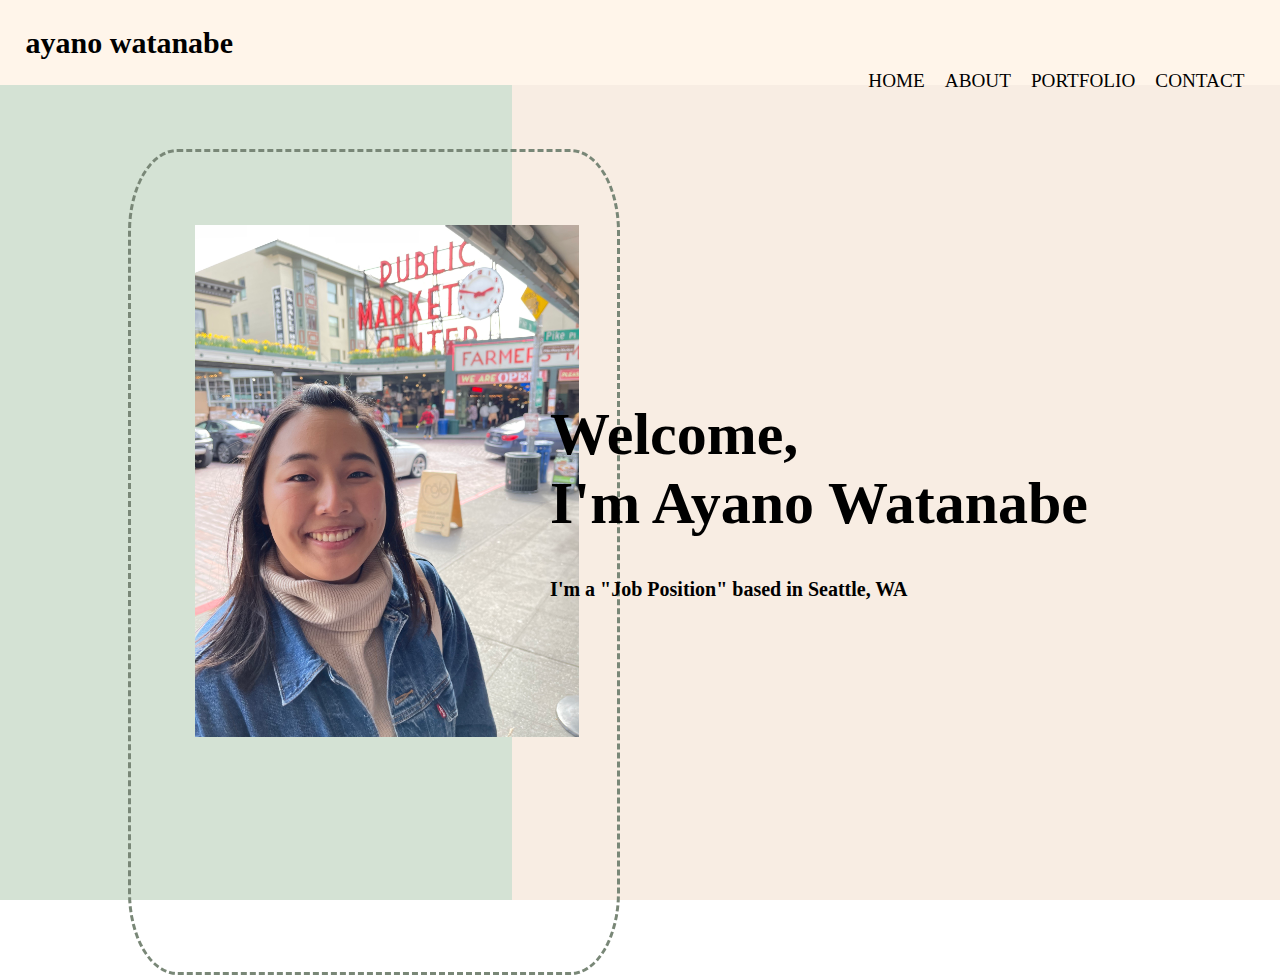
<file: index.html>
<!DOCTYPE html>
<link rel="stylesheet" type="text/css" href="website.css"/>
<!--top header-->
<header>
<div class="topheader">
    <h1 class="header1">ayano watanabe </h1>
    <a href="contacts.html" style="float: right">Contact</a>
    <a href="portfolio.html" style="float:right">Portfolio</a>
    <a href="about.html" style="float:right;">About</a>
    <a href="index.html" style="float:right;">Home</a>
</div>
</header>

<!--Main left-->
<main>
  <div class="imgframe">
    <img class="indeximg" src="IMG_0205.jpeg" style="top: 25%;"
    width="30%"
    length="30%">
  </div>  
</main>

<!--Main Right-->
<body class="indexbody">
<div> 
    <section class="right"; style="right: 15%; top: 40%;">
        <h1 style="text-align:left; font-size: 60px">Welcome,
            <br>I'm Ayano Watanabe
        </h1>
        <h3 style="text-align:left; font-size: 20px;">I'm a "Job Position" based in Seattle, WA</h3>
    </section>
</div>
</file>
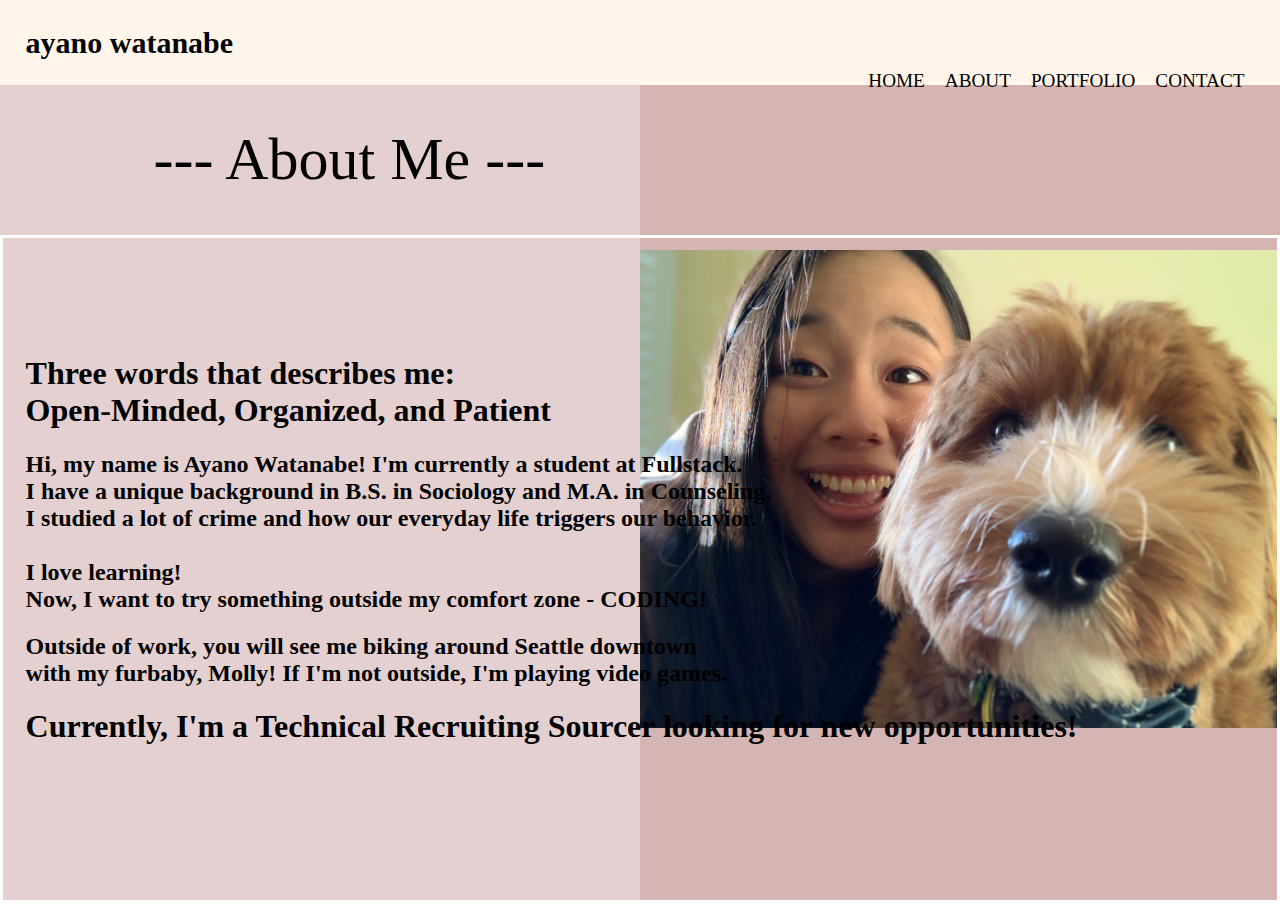
<file: about.html>
<!DOCTYPE html>
<link rel="stylesheet" type="text/css" href="website.css"/>
<!--header-->
<header>
    <div class="topheader">
        <h1 class="header1">ayano watanabe </h1>
        <a href="contacts.html" style="float: right">Contact</a>
        <a href="portfolio.html" style="float:right">Portfolio</a>
        <a href="about.html" style="float:right;">About</a>
        <a href="index.html" style="float:right;">Home</a>
    </div>
    </header>

<body class="aboutbody">
<div>
    <h1 class="aboutheader">--- About Me ---</h1>
</div>
</body>
<div>
<section class="abouttext" style="position: absolute; left: 2%; top: 30%;">
    <h1>Three words that describes me: 
        <br>Open-Minded, Organized, and Patient
    <h2>Hi, my name is Ayano Watanabe! I'm currently a student at Fullstack.
        <br>I have a unique background in B.S. in Sociology and M.A. in Counseling.
        <br>I studied a lot of crime and how our everyday life triggers our behavior. 
        <br>
        <br>I love learning! 
        <br>Now, I want to try something outside my comfort zone - CODING! 
    </h2>
    <h2>Outside of work, you will see me biking around Seattle downtown 
        <br>with my furbaby, Molly! If I'm not outside, I'm playing video games.
        <br>
        <h1>Currently, I'm a Technical Recruiting Sourcer looking for new opportunities!</h1>
    </h2>
</section>
</div>
<div>
    <section class="aboutborder">
        <img class="aboutimg" src="about.jpeg" style="width: 50% ;">
    </section>
</div>
</file>
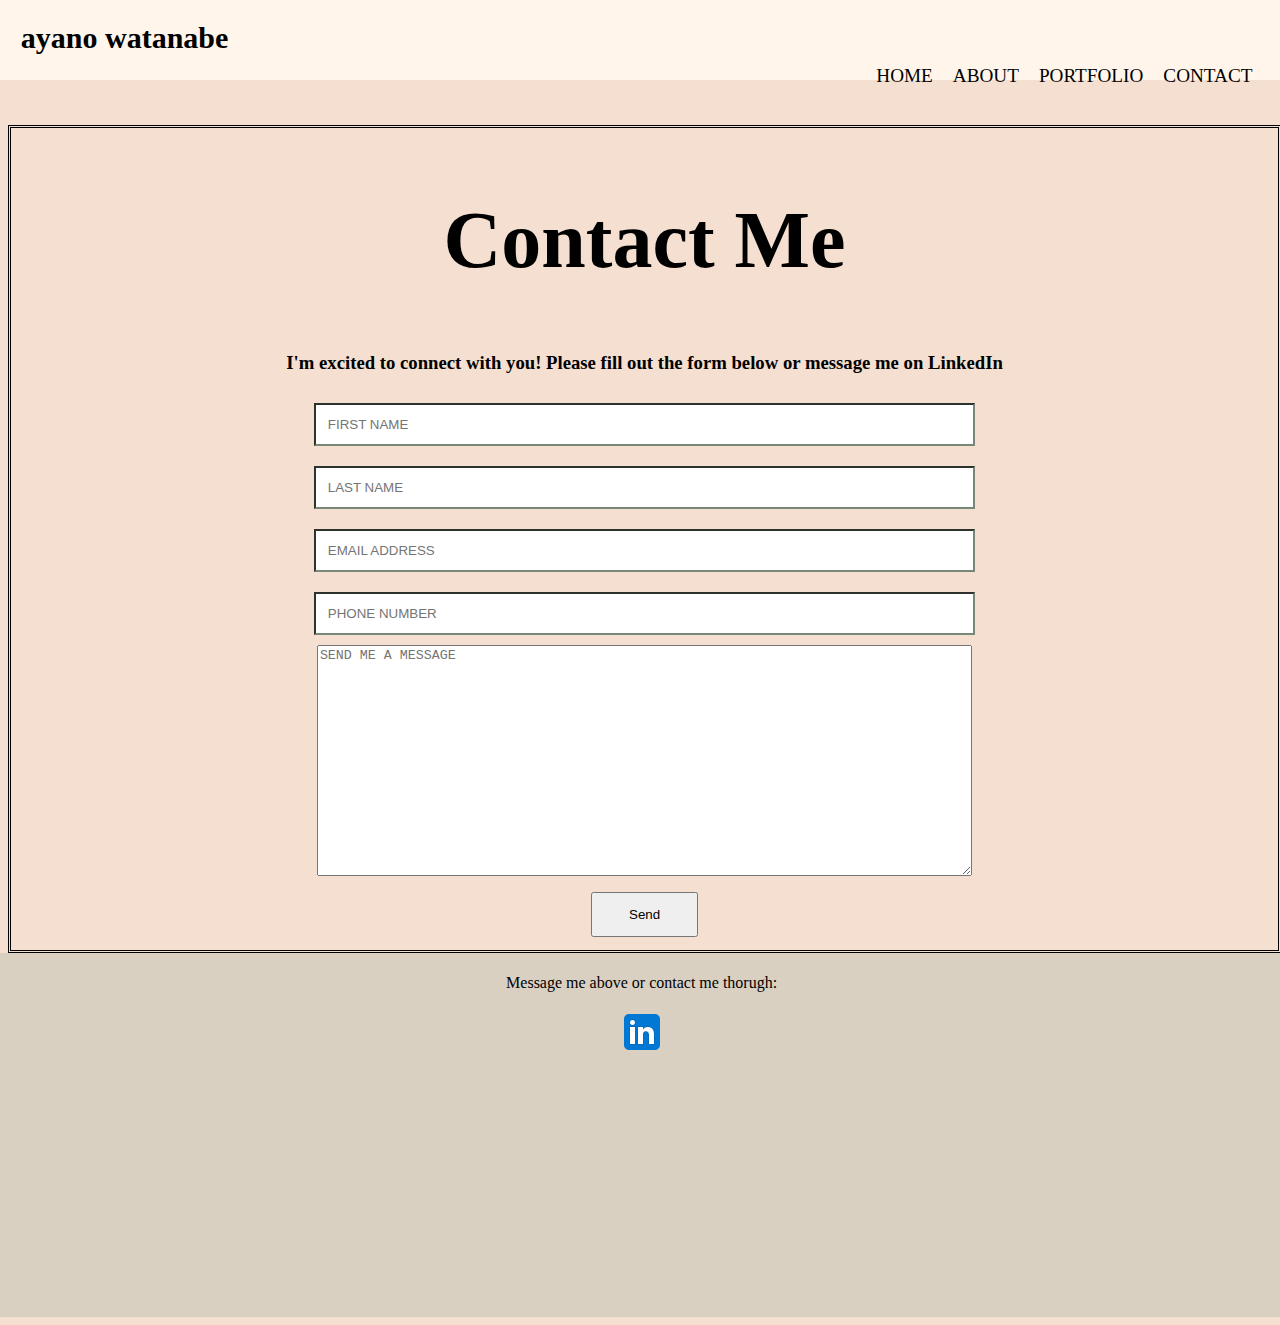
<file: contacts.html>
<!DOCTYPE html>
<html>
<link rel="stylesheet" type="text/css" href="websitept2.css"/>

<body class="body" style="width: 100%;"></body>
<!--header-->
<header>
    <div class="topheader">
        <h1 class="header1">ayano watanabe </h1>
        <a href="contacts.html" style="float: right">Contact</a>
        <a href="portfolio.html" style="float:right">Portfolio</a>
        <a href="about.html" style="float:right;">About</a>
        <a href="index.html" style="float:right;">Home</a>
    </div>
    </header>

<!--Main: Center Contact-->
<section class="border" style="text-align: center;">
<div>
    <h2>Contact Me</h2>
    <h3>I'm excited to connect with you! Please fill out the form below or message me on LinkedIn</h3>
    <input type="text" id="fname" placeholder="FIRST NAME">
    <input type="text" id="lname" placeholder="LAST NAME">
    <input type="text" id="email" placeholder="EMAIL ADDRESS">
    <input type="text" id="phone" placeholder="PHONE NUMBER"><br>
    <textarea id="message" rows="15" placeholder="SEND ME A MESSAGE"></textarea><br>
    <input type="button" value="Send" style="align-items: center;">
</div>
</section>
<!--Footer-->
<footer class="body2">
    <div style="width: 100%;">
    <p>Message me above or contact me thorugh: </p>
    <a href= "https://www.linkedin.com/in/ayano-watanabe/"><img src="[data-uri]"></a>
</div>
</footer>
</html>
</file>
<file: website.css>
.indexbody{
    background: linear-gradient(to right, 
        rgb(212, 226, 212) 0%, 
        rgb(212, 226, 212) 40%,   
        rgb(248, 237, 227) 40%,
        rgb(248, 237, 227) 100%);
    background-attachment: fixed;
    margin: 0;
    overflow: fixed;
}
.aboutbody{
    background: linear-gradient(to right, 
    rgb(228, 208, 208) 0%, 
    rgb(228, 208, 208) 50%,   
    rgb(213, 180, 180) 50%,
    rgb(213, 180, 180) 100%);
background-attachment: fixed;
margin: 0;
}
.portfoliobody{
    background: linear-gradient(to right, 
    rgb(212, 226, 212) 0%, 
    rgb(212, 226, 212) 10%,   
    rgb(250, 243, 240) 10%,
    rgb(248, 237, 227) 90%,
    rgb(212, 226, 212) 90%,
    rgb(212, 226, 212) 100%);
background-attachment: fixed;
margin: 0;
background-position: 15%;
}
.header1{
    font-family:Georgia, 'Times New Roman', Times, serif;
    margin: 0px;
    color:black;
    font-size: 30px;
    }
.topheader{
    background-color:rgb(255, 245, 234) ;
    padding: 2%;
    margin: 0;
}
a{
    color: black;
    text-transform: uppercase;
    font-family: Georgia, 'Times New Roman', Times, serif;
    padding: 10px;
    text-decoration: none;
    text-align: right;
    font-size: larger;
}
.indeximg{
    padding-left: 5%;
    position:absolute;
    table-layout: fixed; 
}

.right{
    position: absolute;
    text-align:right;
    margin: 0;

}
.aboutimg{
    padding-left: 50%;
    padding-top: 1%;
}
.aboutborder{
    border-style: solid;
    color: white;
    height: 680px;
}
.portfoliobackground{
    padding-left: 13%;
    margin: 0;
}
.portimg2{
    width: 35%;
    height: 35%;
    padding-left: 50%;
    margin: 0;
}
.grid-container{
    display: grid;
    grid-template-columns: 50% 50%;
    padding-left: 15%;
    padding-top: 3%;
    gap: 3%;
}
.grid-container2{
    display: grid;
    grid-template-columns: 40% 50%;
    padding-left: 15%;
    padding-top: 5%;
    gap:3%;
}
.grid-container3{
    display: grid;
    grid-template-columns: 40% 50%;
    padding-left: 15%;
    padding-top: 3%;
    gap:3%;
}
.textContainer{
    margin-top: 15%;
}
.vertical{
    writing-mode: vertical-rl;
    text-shadow: 10%;
    padding-top: 50%;
    font-size: 150%;
}
.imgframe{
    border-style: dashed;
    height: 500px;
    width: 38%;
    padding-top: 25%;
    display: inline-block;
    margin-top: 5%;
    margin-left: 10%;
    border-color: rgb(121, 135, 119);
    border-radius: 10%;
    text-align-last: auto
    ;
}
.h4{
    font-size:smaller;
    text-align: right;
    color: rgb(121, 135, 119);
    
}
.abouttext{
    padding-top: 5%;

}
.aboutheader{
    font-size: 60px;
    font-weight: 400;
    padding-left:12%;
}
.sideway{
    writing-mode: sideways-rl;
}
</file>
<file: websitept2.css>
/*header*/
.header1{
    font-family:Georgia, 'Times New Roman', Times, serif;
    margin: 0px;
    color:black;
    font-size: 30px;
    
}
.topheader{
    background-color:rgb(255, 245, 234);
    padding: 2%;
    margin: 0;
    margin-left: -1%;
    margin-top: -1%;
}
a{
    color: black;
    text-transform: uppercase;
    font-family: Georgia, 'Times New Roman', Times, serif;
    padding: 10px;
    text-decoration: none;
    text-align: right;
    font-size: larger;
}
/*Background*/
html{
    margin: 0px;
    padding: 0px;
    overflow-x: hidden;
    overflow-y: hidden;
}
.body{
    background-color: rgb(244, 223, 208);
    -webkit-overflow-scrolling: none;
}
footer{
    background-color: rgb(218, 208, 194);
    padding:20%;
    margin-left: -1%;
}
div{
    overflow: fixed;
    margin: 0 auto;
   
}
/*Section - Contact Me*/
h2 {
    text-align: center;
    font-size: 80px;
}
p{
    text-align: center;
}
/*Contacts - list*/
.border{
    border-style: double;
    display: block;
    border-color: black;
    height: 100%;
    width: 99%;
    margin-top: 3.5%;
}
input[type="text"]{
    width: 50%;
    margin: 10px;
    padding: 12px;
    border-color:rgb(121, 135, 119);
}
input[type="button"]{
    width: 80pt;
    padding: 13px;
    cursor: pointer;
    overflow: fixed;
    align-items: center;
    margin: 1%; 
}
textarea{
    resize: vertical;
    width: 51.25%;
    max-height: 10cm;
}
img{
    height: 3rem;
    width: 3rem;
}
footer{
    text-align: center;
    padding-top: 5px;
    font-size: pt;
    overflow: fixed;
}
</file>
